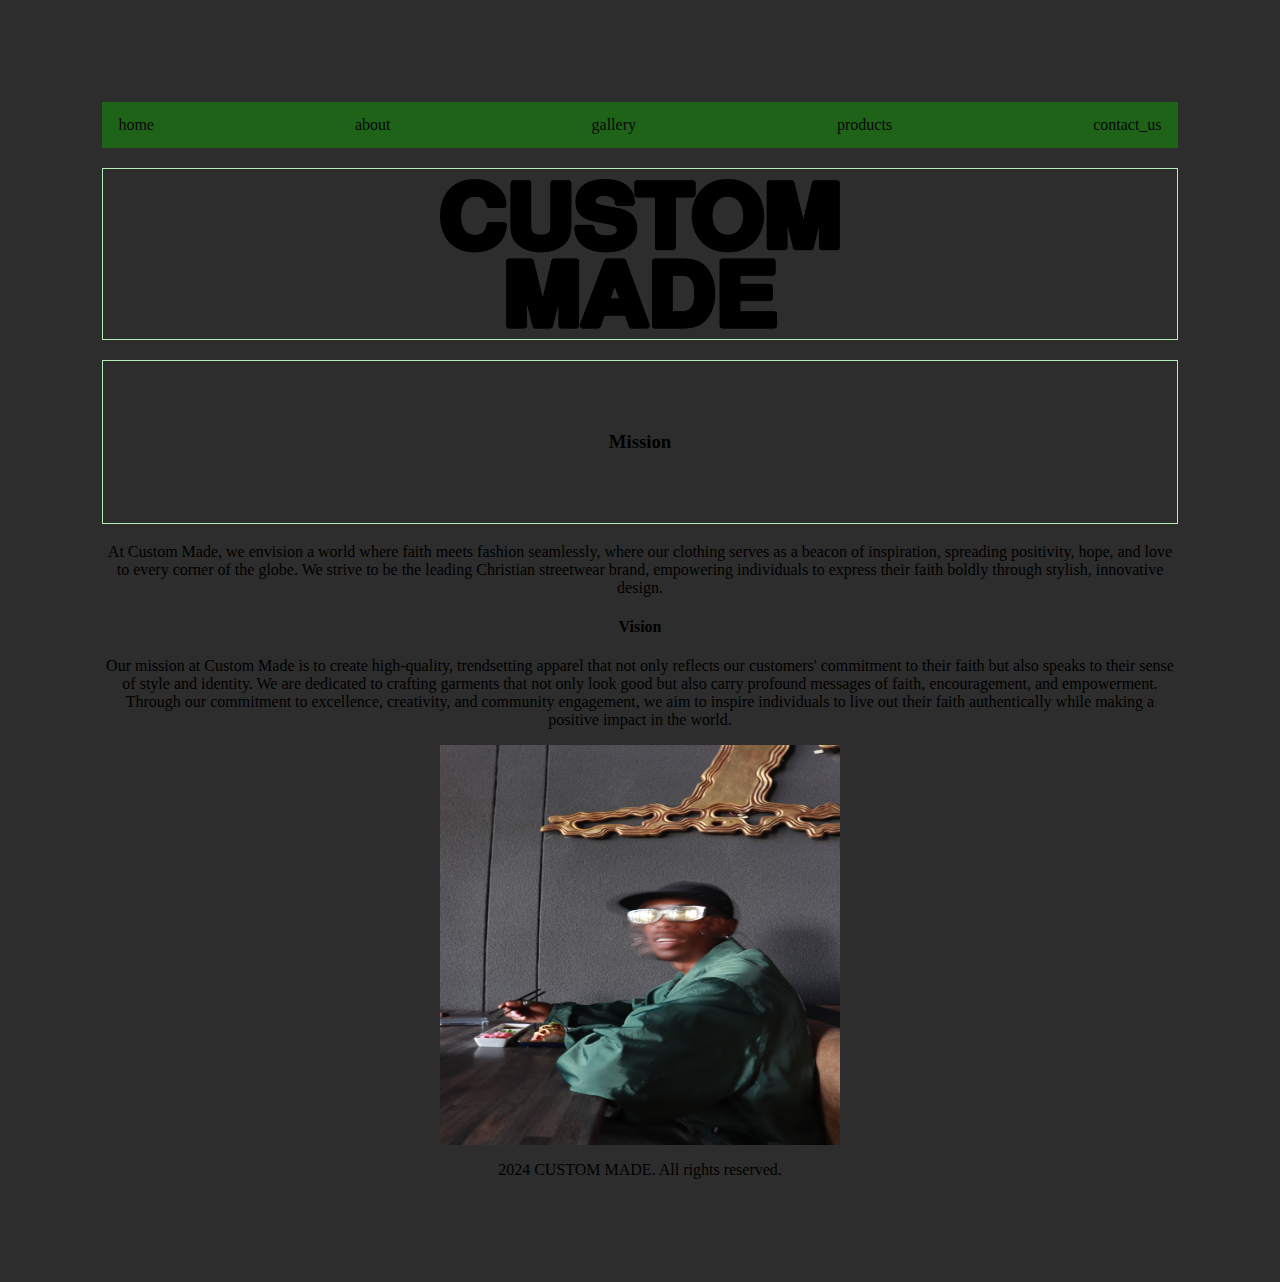
<file: web_practice 2/index.html>
<!DOCTYPE html>
<html lang="en">
<header>
        <nav>
          <ul>
            <li><a href="index.html">home</a></li>
            <li><a href="about.html">about</a></li>
            <li><a href="gallery.html">gallery</a></li>
            <li><a href="products.html">products</a></li>
            <li><a href="contact_us.html">contact_us</a></li>
          </ul>
        </nav>
      </header>
<head>
    <h2><img src="_images/CM LOGO.png" alt="company logo image" width="400" height="150"></h2>
    <meta charset="UTF-8">
    <meta name="viewport" content="width= , initial-scale=1.0">
    <title>Document</title>
    <link rel="stylesheet" href="css.style/main.css">
</head>
<body>
    </style>
    <style>
      h1 {text-align: center;}
      p {text-align: center;}
      div {text-align: center;}
      h2 {text-align: center;}
      h3 {text-align: center;}
      h4 {text-align: center;}
      imag {text-align: center;}
      
      </style>
    <h3>Mission</h3>
    <p>At Custom Made, we envision a world where faith meets fashion seamlessly, where our clothing serves as a beacon of inspiration, spreading positivity, hope, and love to every corner of the globe. We strive to be the leading Christian streetwear brand, empowering individuals to express their faith boldly through stylish, innovative design.</p>
    <h4>Vision</h4>
    <p>Our mission at Custom Made is to create high-quality, trendsetting apparel that not only reflects our customers' commitment to their faith but also speaks to their sense of style and identity. We are dedicated to crafting garments that not only look good but also carry profound messages of faith, encouragement, and empowerment. Through our commitment to excellence, creativity, and community engagement, we aim to inspire individuals to live out their faith authentically while making a positive impact in the world.</p>
    <img src="_images/IMG_7492.JPG" alt="supermodel" width="400" height="400">
    
  </body>
  <footer>
    <P> 2024 CUSTOM MADE. All rights reserved.</P>
    </html>
</file>
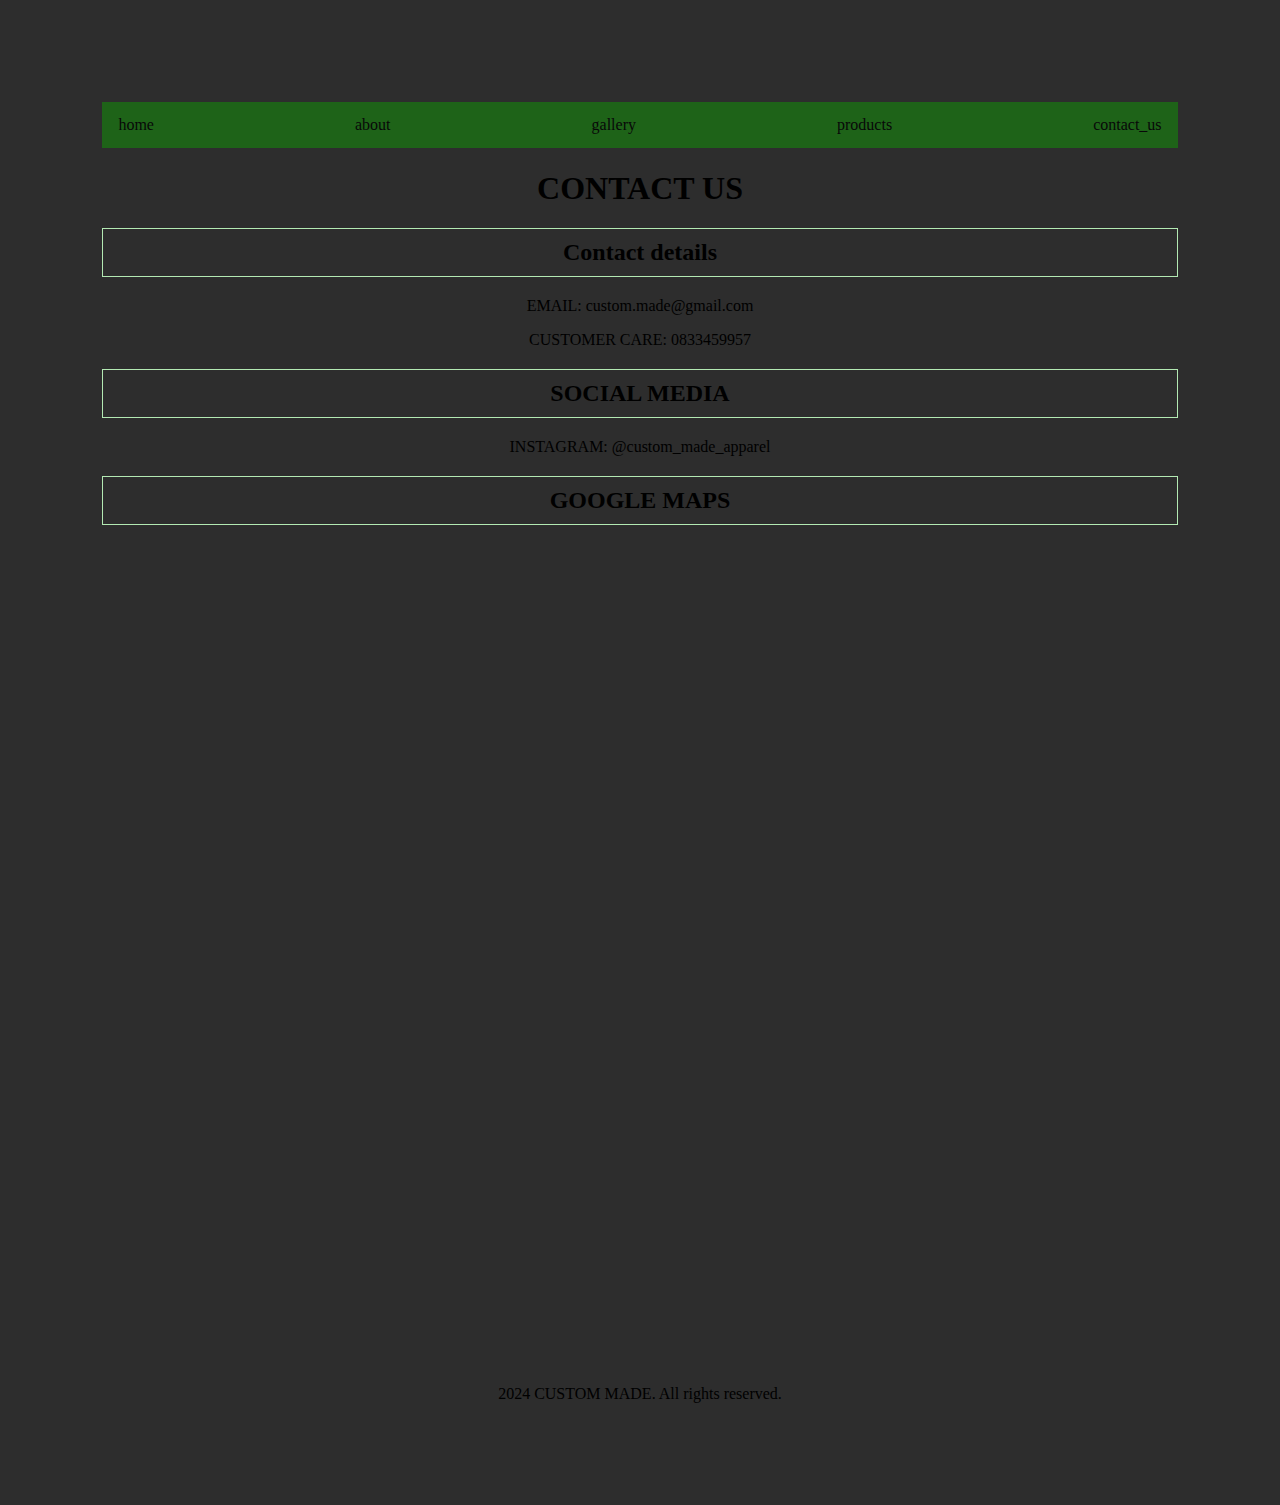
<file: web_practice 2/contact_us.html>
<!DOCTYPE html>
<html lang="en">
    <header>
        <nav>
          <ul>
            <li><a href="home.html">home</a></li>
            <li><a href="about.html">about</a></li>
            <li><a href="gallery.html">gallery</a></li>
            <li><a href="products.html">products</a></li>
            <li><a href="contact_us.html">contact_us</a></li>
          </ul>
        </nav>
      </header>
<head>
    <h1>CONTACT US</h1>
    <meta charset="UTF-8">
    <meta name="viewport" content="width=device-width, initial-scale=1.0">
    <title>Document</title>
    <link rel="stylesheet" href="css.style/main.css">
</head>
<body>
    <H2>Contact details</H2>
    <p>EMAIL: custom.made@gmail.com</p>
    <p>CUSTOMER CARE: 0833459957</p>
    <h2>SOCIAL MEDIA</h2>
    <P>INSTAGRAM: @custom_made_apparel</P>
    <h2>GOOGLE MAPS</h2>
    <P><iframe src="https://www.google.com/maps/embed?pb=!1m18!1m12!1m3!1d3583.1269142337824!2d27.998946875071066!3d-26.094775477144143!2m3!1f0!2f0!3f0!3m2!1i1024!2i768!4f13.1!3m3!1m2!1s0x1e957496a38d3be1%3A0x3b8513056e3e569c!2s304%20Oak%20Ave%2C%20Ferndale%2C%20Randburg%2C%202194!5e0!3m2!1sen!2sza!4v1714501346890!5m2!1sen!2sza" width="400" height="400" style="border:0;" allowfullscreen="" loading="lazy" referrerpolicy="no-referrer-when-downgrade"></iframe></P>
    <style>   
        h1 {text-align: center;}
        h2 {text-align: center;}
        p {text-align: center;}

        </style>
</body>
<iframe src="https://docs.google.com/forms/d/e/1FAIpQLSeOWwhjp3qvC98DH1PrrnLew9N0X3J_scaaqzrou7b5_PHjYg/viewform?embedded=true" width="400" height="400" frameborder="0" marginheight="0" marginwidth="0">Loading… width="640" height="1026" frameborder="0" marginheight="0" marginwidth="0">Loading…</iframe>
 <footer>
    <P> 2024 CUSTOM MADE. All rights reserved.</P>
</file>
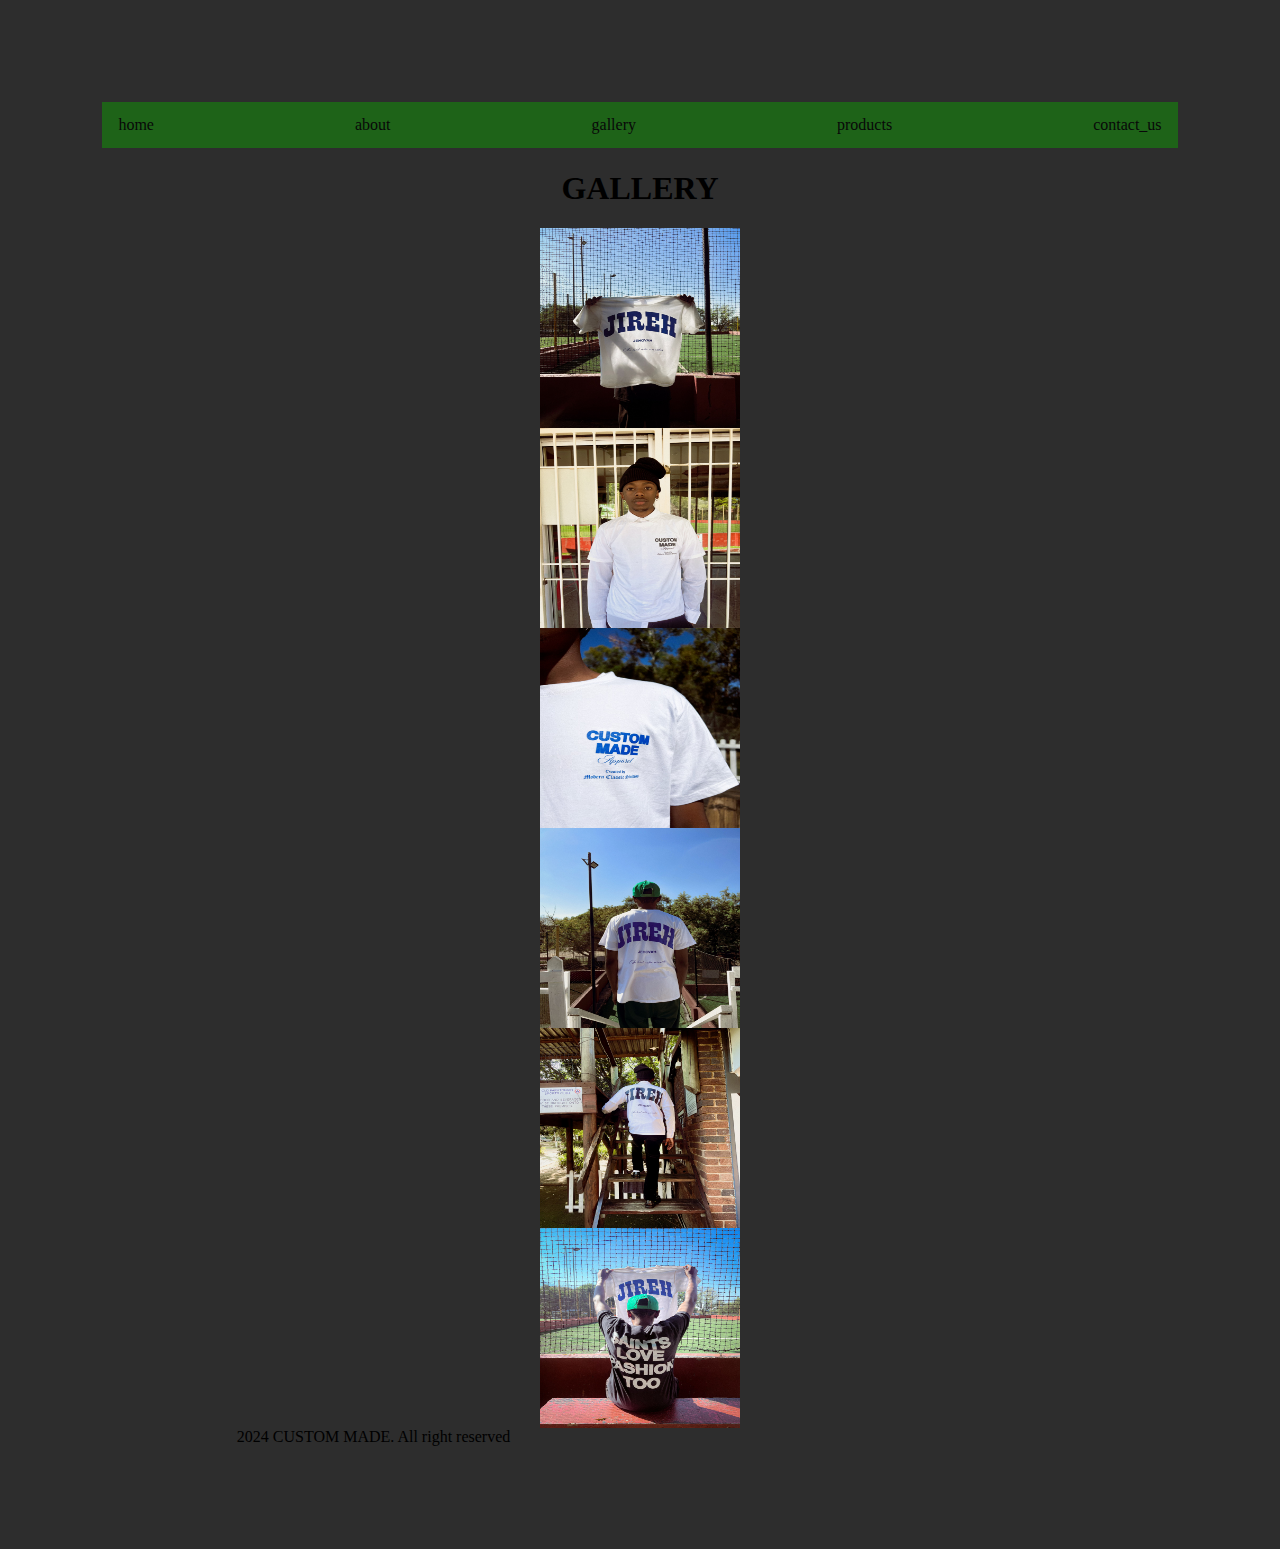
<file: web_practice 2/gallery.html>
<!DOCTYPE html>
<html lang="en">
    <header>
        <nav>
          <ul>
            <li><a href="home.html">home</a></li>
            <li><a href="about.html">about</a></li>
            <li><a href="gallery.html">gallery</a></li>
            <li><a href="products.html">products</a></li>
            <li><a href="contact_us.html">contact_us</a></li>
          </ul>
        </nav>
      </header>
<head>
    <h1>GALLERY</h1>
    <meta charset="UTF-8">
    <meta name="viewport" content="width=device-width, initial-scale=1.0">
    <title>Document</title>
    <link rel="stylesheet" href="css.style/main.css">
</head>
<body>
    <img src="_images/IMG_5826.jpeg" alt="a picture of product" width="200" height="200">
    <img src="_images/IMG_5820.jpeg" alt="a picture of product" width="200" height="200">
    <img src="_images/IMG_5831.jpeg" alt="a picture of product" width="200" height="200">
    <img src="_images/IMG_5832.jpeg" alt="a picture of product" width="200" height="200">
    <img src="_images/IMG_5835.jpeg" alt="a picture of product" width="200" height="200">
    <img src="_images/IMG_5838.jpeg" alt="a picture of product" width="200" height="200">
      <style>
        h1 {text-align: center;}
        
      </style>
</body>
  <footer style="margin: auto; width: 75%; /* adjust the width as needed */">
   2024 CUSTOM MADE. All right reserved
</file>
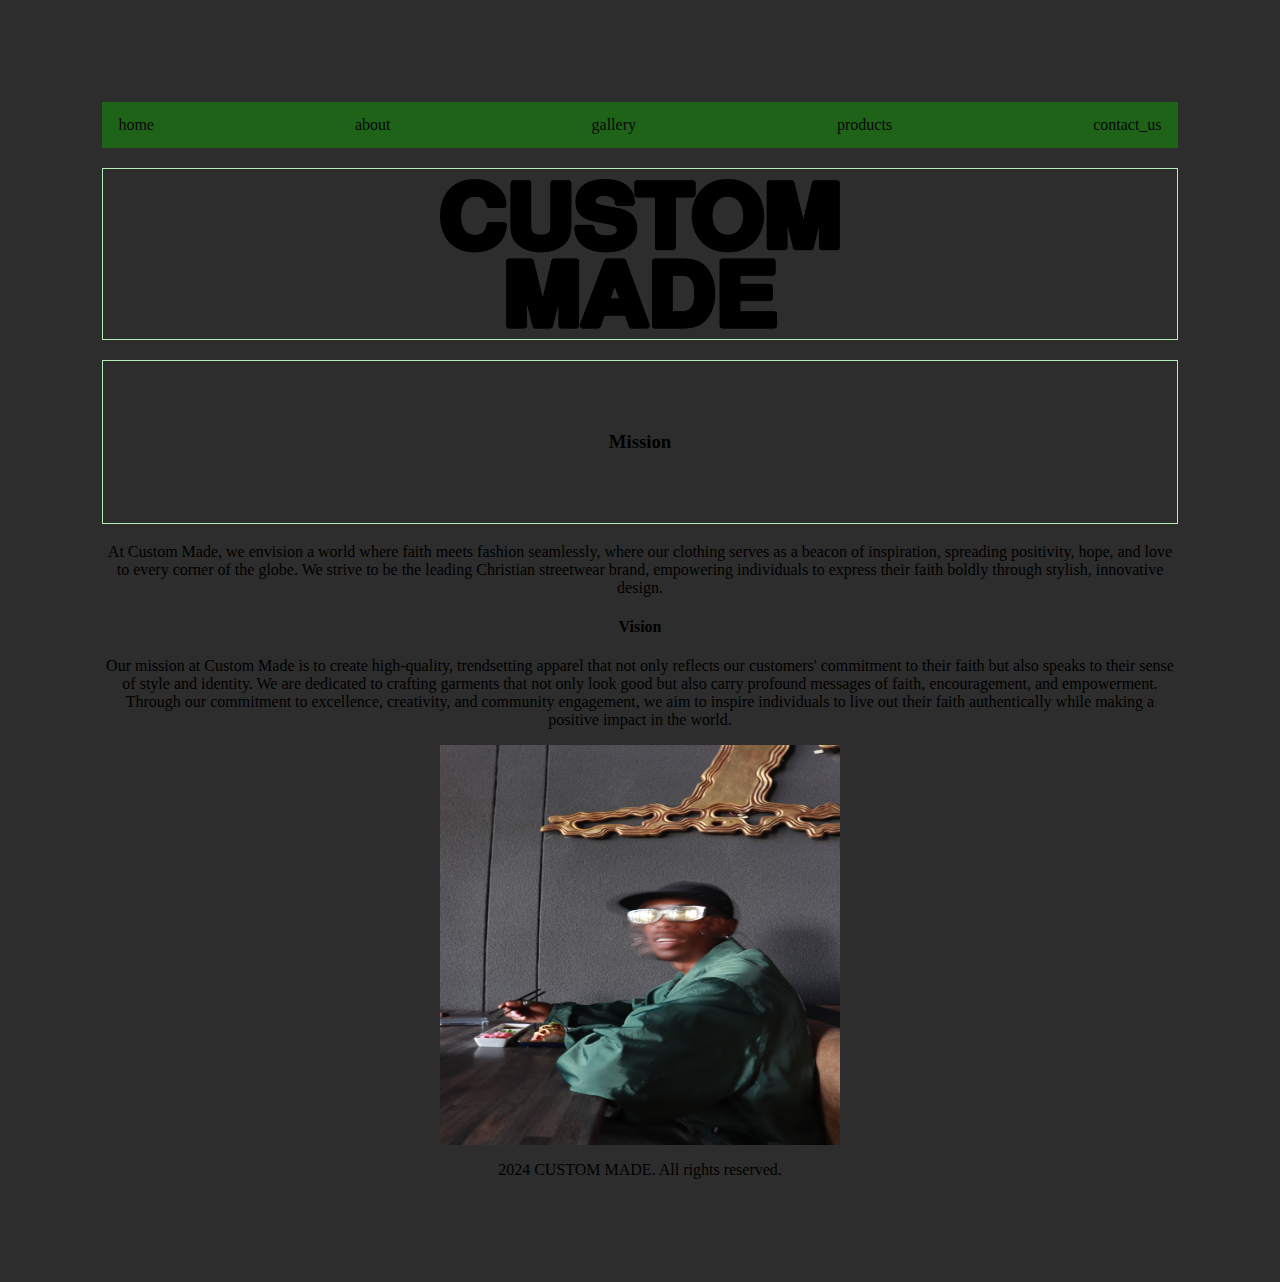
<file: web_practice 2/home.html>
<!DOCTYPE html>
<html lang="en">
<header>
        <nav>
          <ul>
            <li><a href="home.html">home</a></li>
            <li><a href="about.html">about</a></li>
            <li><a href="gallery.html">gallery</a></li>
            <li><a href="products.html">products</a></li>
            <li><a href="contact_us.html">contact_us</a></li>
          </ul>
        </nav>
      </header>
<head>
    <h2><img src="_images/CM LOGO.png" alt="company logo image" width="400" height="150"></h2>
    <meta charset="UTF-8">
    <meta name="viewport" content="width= , initial-scale=1.0">
    <title>Document</title>
    <link rel="stylesheet" href="css.style/main.css">
</head>
<body>
    </style>
    <style>
      h1 {text-align: center;}
      p {text-align: center;}
      div {text-align: center;}
      h2 {text-align: center;}
      h3 {text-align: center;}
      h4 {text-align: center;}
      imag {text-align: center;}
      
      </style>
    <h3>Mission</h3>
    <p>At Custom Made, we envision a world where faith meets fashion seamlessly, where our clothing serves as a beacon of inspiration, spreading positivity, hope, and love to every corner of the globe. We strive to be the leading Christian streetwear brand, empowering individuals to express their faith boldly through stylish, innovative design.</p>
    <h4>Vision</h4>
    <p>Our mission at Custom Made is to create high-quality, trendsetting apparel that not only reflects our customers' commitment to their faith but also speaks to their sense of style and identity. We are dedicated to crafting garments that not only look good but also carry profound messages of faith, encouragement, and empowerment. Through our commitment to excellence, creativity, and community engagement, we aim to inspire individuals to live out their faith authentically while making a positive impact in the world.</p>
    <img src="_images/IMG_7492.JPG" alt="supermodel" width="400" height="400">
    
  </body>
  <footer>
    <P> 2024 CUSTOM MADE. All rights reserved.</P>
    </html>
</file>
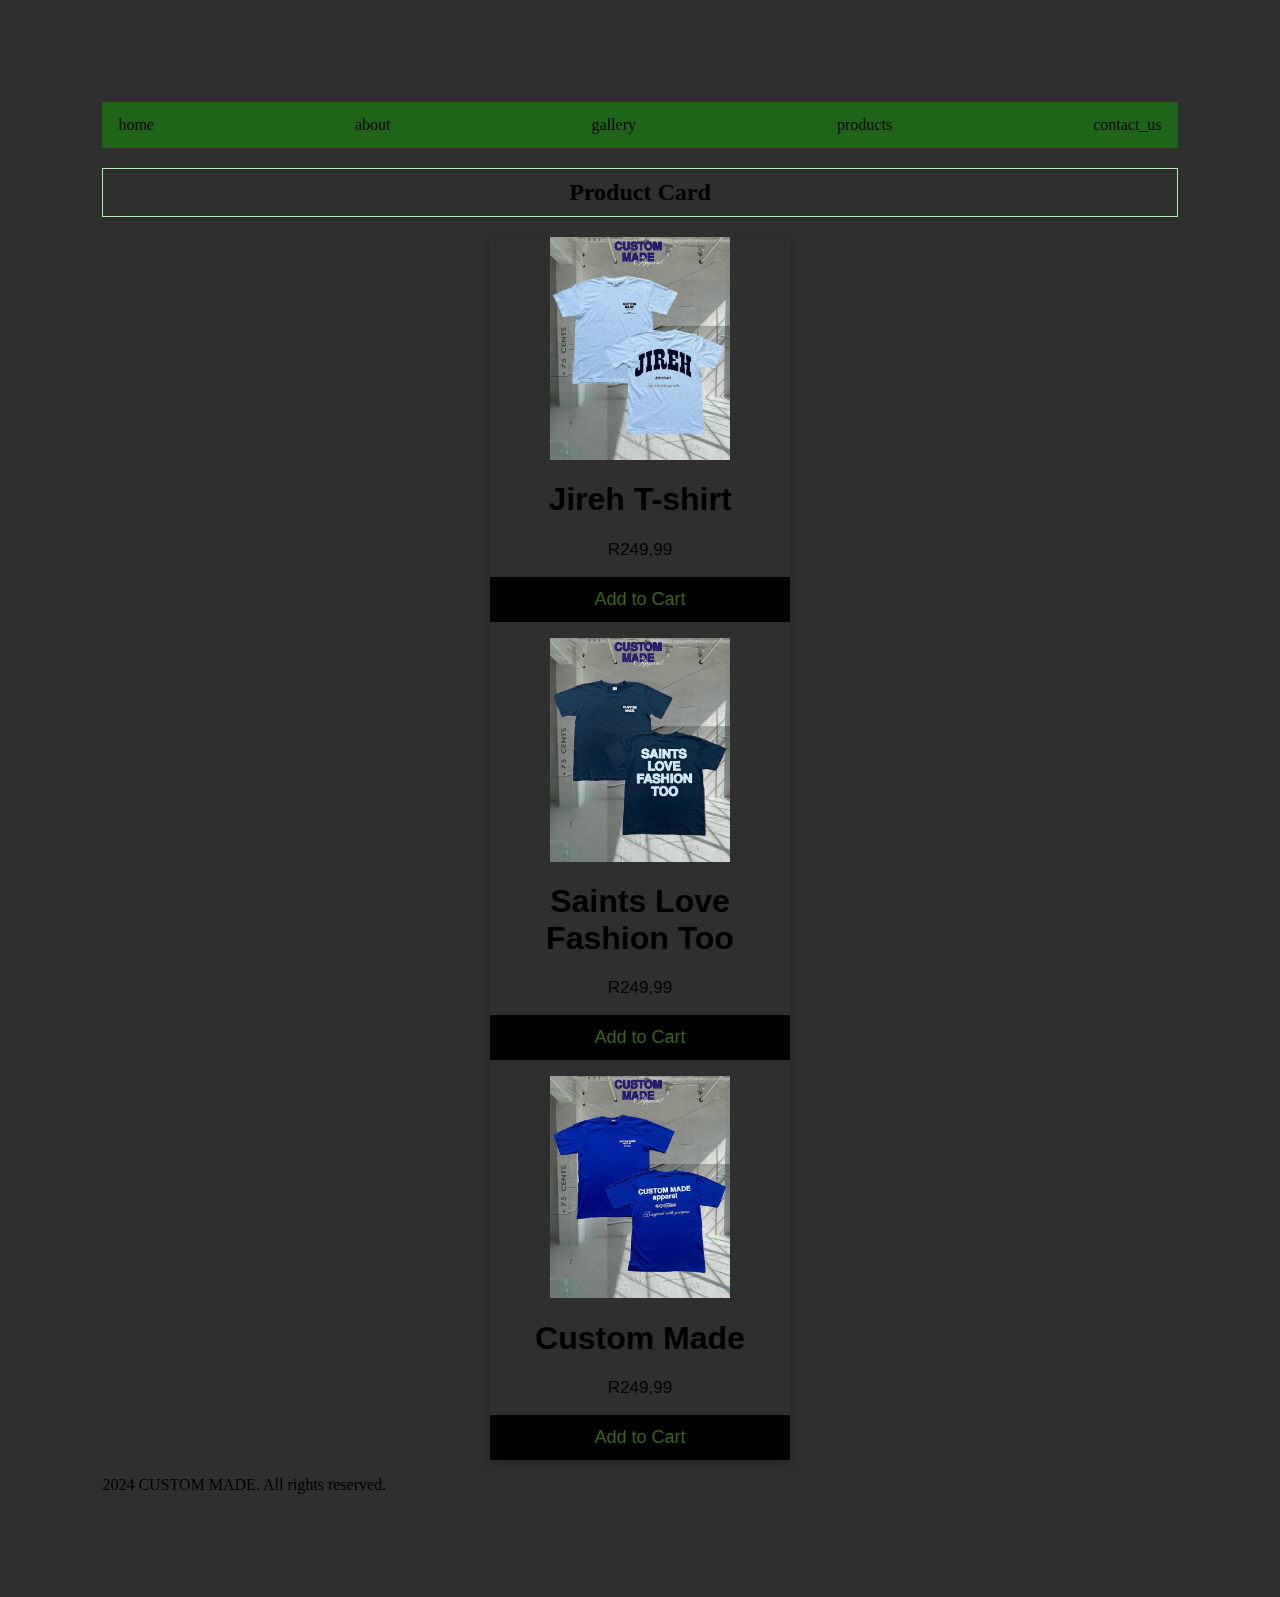
<file: web_practice 2/products.html>
<!DOCTYPE html>
<html>
    <header>
          <nav>
            <ul>
              <li><a href="index.html">home</a></li>
              <li><a href="about.html">about</a></li>
              <li><a href="gallery.html">gallery</a></li>
              <li><a href="products.html">products</a></li>
              <li><a href="contact_us.html">contact_us</a></li>
            </ul>
          </nav>
        </header>
  <link rel="stylesheet" href="css.style/main.css">
<head>
<style>
.card {
  box-shadow: 0 4px 8px 0 rgba(0, 0, 0, 0.2);
  max-width: 300px;
  margin: auto;
  text-align: center;
  font-family: arial;
}

.price {
  color: rgb(4, 3, 3);
  font-size: 17px;
}

.card button {
  border: none;
  outline: 0;
  padding: 12px;
  color: rgb(61, 96, 33);
  background-color: #000;
  text-align: center;
  cursor: pointer;
  width: 100%;
  font-size: 18px;
}

.card button:hover {
  opacity: 0.7;
}
body {
          background-color: hwb(98 21% 93%);
        }
</style>
</head>
<body>

<h2 style="text-align:center">Product Card</h2>

<div class="card">
  <img src="_images/IMG_8666.jpg" alt="T-shirt" style="width:60%">
  <h1>Jireh T-shirt</h1>
  <p class="price">R249,99</p>
  <p><button>Add to Cart</button></p>
  <img src="_images/IMG_8667.jpg" alt="" style="width:60%">
  <h1>Saints Love Fashion Too</h1>
  <p class="price">R249,99</p>
  <p><button>Add to Cart</button></p>
  <img src="_images/IMG_8668.jpg" alt="" style="width:60%">
  <h1>Custom Made</h1>
  <p class="price">R249,99</p>
  <p><button>Add to Cart</button></p>
</div>

</body>
<footer>
<P> 2024 CUSTOM MADE. All rights reserved.</P>
</file>
<file: web_practice 2/css.style/main.css>
body {
    background-color: hwb(93 21% 98%);
  }
    
  body{
    margin: 8%;
  }
  h1 {
    border: 1px solid b3e9b3;}
    h2 {
        padding: 10px;
        border: 1px solid #b3e9b3;
      }
      h3 {
        padding: 70px;
        border: 1px solid #b3e9b3;
      }
      img {
        display: block;
        margin-left: auto;
        margin-right: auto;
      }
      * {
        box-sizing: border-box;
      }
      
      .column {
        float: left;
        width: 33.33%;
        padding: 5px;
      }
      .row::after {
        content: "";
        clear: both;
        display: table;
      }
      nav {
          background-color: #16830ca1;
          overflow: hidden;
        }
        
        nav ul {
          list-style-type: none;
          margin: 0;
          padding: 0;
          display: flex;
          justify-content: space-between;
        }
        
        nav ul li {
          padding: 14px 16px;
        }
        
         ul li a {
          color: rgb(8, 8, 8);
          text-decoration: none;
          display: block;
        }
        
        nav ul li a:hover {
          background-color: #111;
        }
</file>
